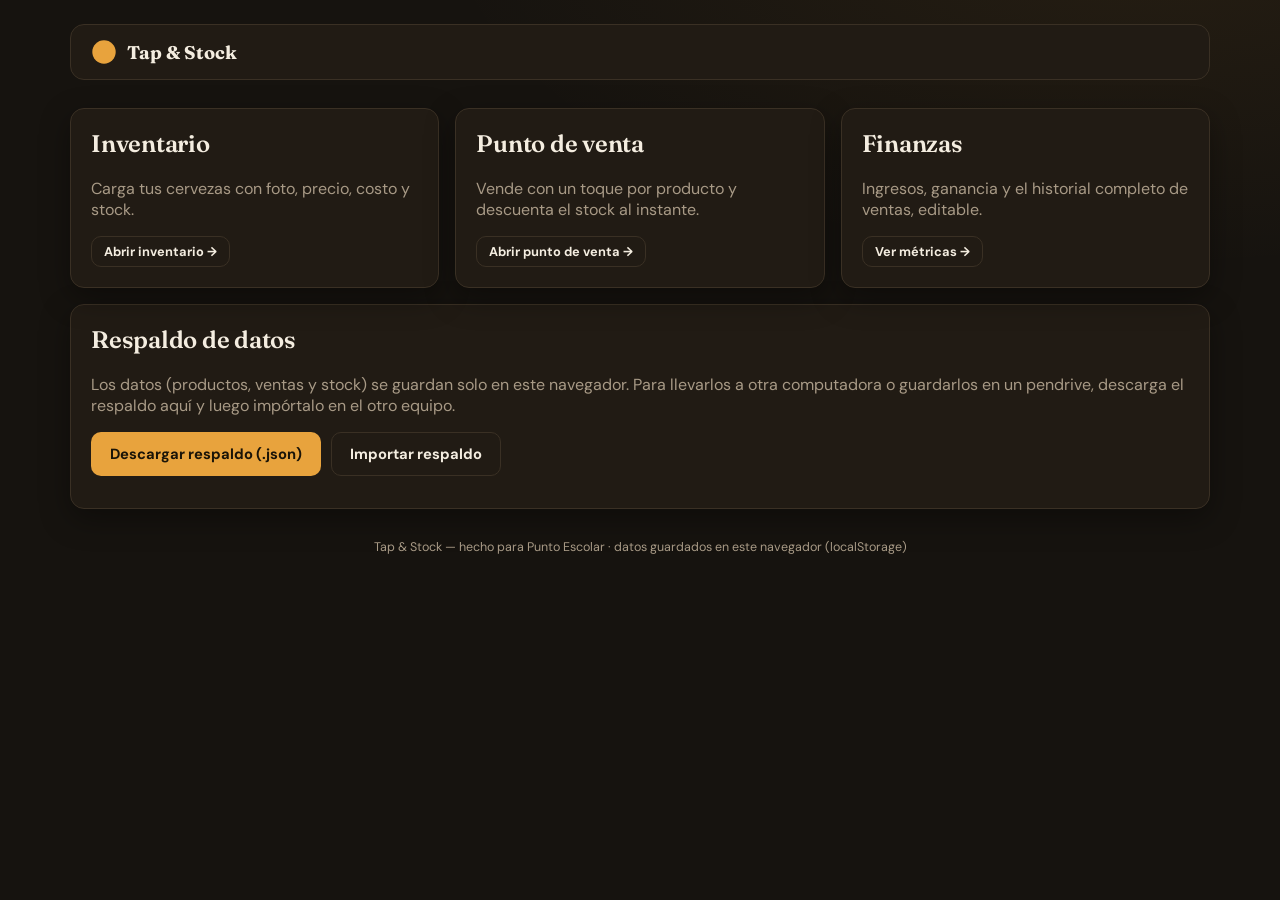
<file: index.html>
<!DOCTYPE html>
<html lang="es">
<head>
<meta charset="UTF-8">
<meta name="viewport" content="width=device-width, initial-scale=1.0">
<title>Tap & Stock · Punto Escolar</title>
<link rel="stylesheet" href="css/style.css">
</head>
<body>
<div class="shell">

  <div class="topbar">
    <div class="brand">
      <svg class="brand-mark" viewBox="0 0 100 100" width="26" height="26"><circle cx="50" cy="50" r="45" fill="#E8A33D"/></svg>
      Tap &amp; Stock
    </div>
  </div>

  <div class="grid grid-3">
    <a href="inventario.html" style="text-decoration:none;">
      <div class="panel" style="height:100%;">
        <h2 style="margin-top:0;">Inventario</h2>
        <p style="color:var(--muted);">Carga tus cervezas con foto, precio, costo y stock.</p>
        <span class="btn btn-outline btn-sm">Abrir inventario →</span>
      </div>
    </a>
    <a href="pos.html" style="text-decoration:none;">
      <div class="panel" style="height:100%;">
        <h2 style="margin-top:0;">Punto de venta</h2>
        <p style="color:var(--muted);">Vende con un toque por producto y descuenta el stock al instante.</p>
        <span class="btn btn-outline btn-sm">Abrir punto de venta →</span>
      </div>
    </a>
    <a href="finanzas.html" style="text-decoration:none;">
      <div class="panel" style="height:100%;">
        <h2 style="margin-top:0;">Finanzas</h2>
        <p style="color:var(--muted);">Ingresos, ganancia y el historial completo de ventas, editable.</p>
        <span class="btn btn-outline btn-sm">Ver métricas →</span>
      </div>
    </a>
  </div>

  <div class="panel" style="margin-top:16px;">
    <h2 style="margin-top:0;">Respaldo de datos</h2>
    <p style="color:var(--muted);margin-top:0;">
      Los datos (productos, ventas y stock) se guardan solo en este navegador. Para llevarlos a otra
      computadora o guardarlos en un pendrive, descarga el respaldo aquí y luego impórtalo en el otro equipo.
    </p>
    <div style="display:flex;gap:10px;flex-wrap:wrap;">
      <button class="btn btn-amber" onclick="exportarDatos()">Descargar respaldo (.json)</button>
      <button class="btn btn-outline" onclick="document.getElementById('input-importar').click()">Importar respaldo</button>
      <input type="file" id="input-importar" accept=".json" style="display:none;" onchange="importarDatos(this.files[0])">
    </div>
    <p id="respaldo-msg" class="hint"></p>
  </div>

  <p class="footer-note">Tap &amp; Stock — hecho para Punto Escolar · datos guardados en este navegador (localStorage)</p>
</div>

<script src="js/store.js"></script>
<script>
function exportarDatos() {
  const datos = Store.exportarTodo();
  const blob = new Blob([JSON.stringify(datos, null, 2)], { type: 'application/json' });
  const url = URL.createObjectURL(blob);
  const a = document.createElement('a');
  const fecha = new Date().toISOString().slice(0, 10);
  a.href = url;
  a.download = `tapstock-respaldo-${fecha}.json`;
  a.click();
  URL.revokeObjectURL(url);
  document.getElementById('respaldo-msg').textContent = 'Respaldo descargado. Guárdalo en tu pendrive o donde prefieras.';
}

function importarDatos(file) {
  if (!file) return;
  if (!confirm('Esto reemplazará todos los productos, ventas y configuración actuales de este navegador con los del archivo. ¿Continuar?')) {
    document.getElementById('input-importar').value = '';
    return;
  }
  const reader = new FileReader();
  reader.onload = (e) => {
    try {
      const datos = JSON.parse(e.target.result);
      Store.importarTodo(datos);
      document.getElementById('respaldo-msg').textContent = 'Datos importados correctamente. Ya puedes usar Inventario, Punto de venta y Finanzas con esta información.';
    } catch (err) {
      document.getElementById('respaldo-msg').textContent = 'No se pudo leer el archivo. Asegúrate de que sea un respaldo válido (.json) generado por esta misma app.';
    }
    document.getElementById('input-importar').value = '';
  };
  reader.readAsText(file);
}
</script>
</body>
</html>
</file>
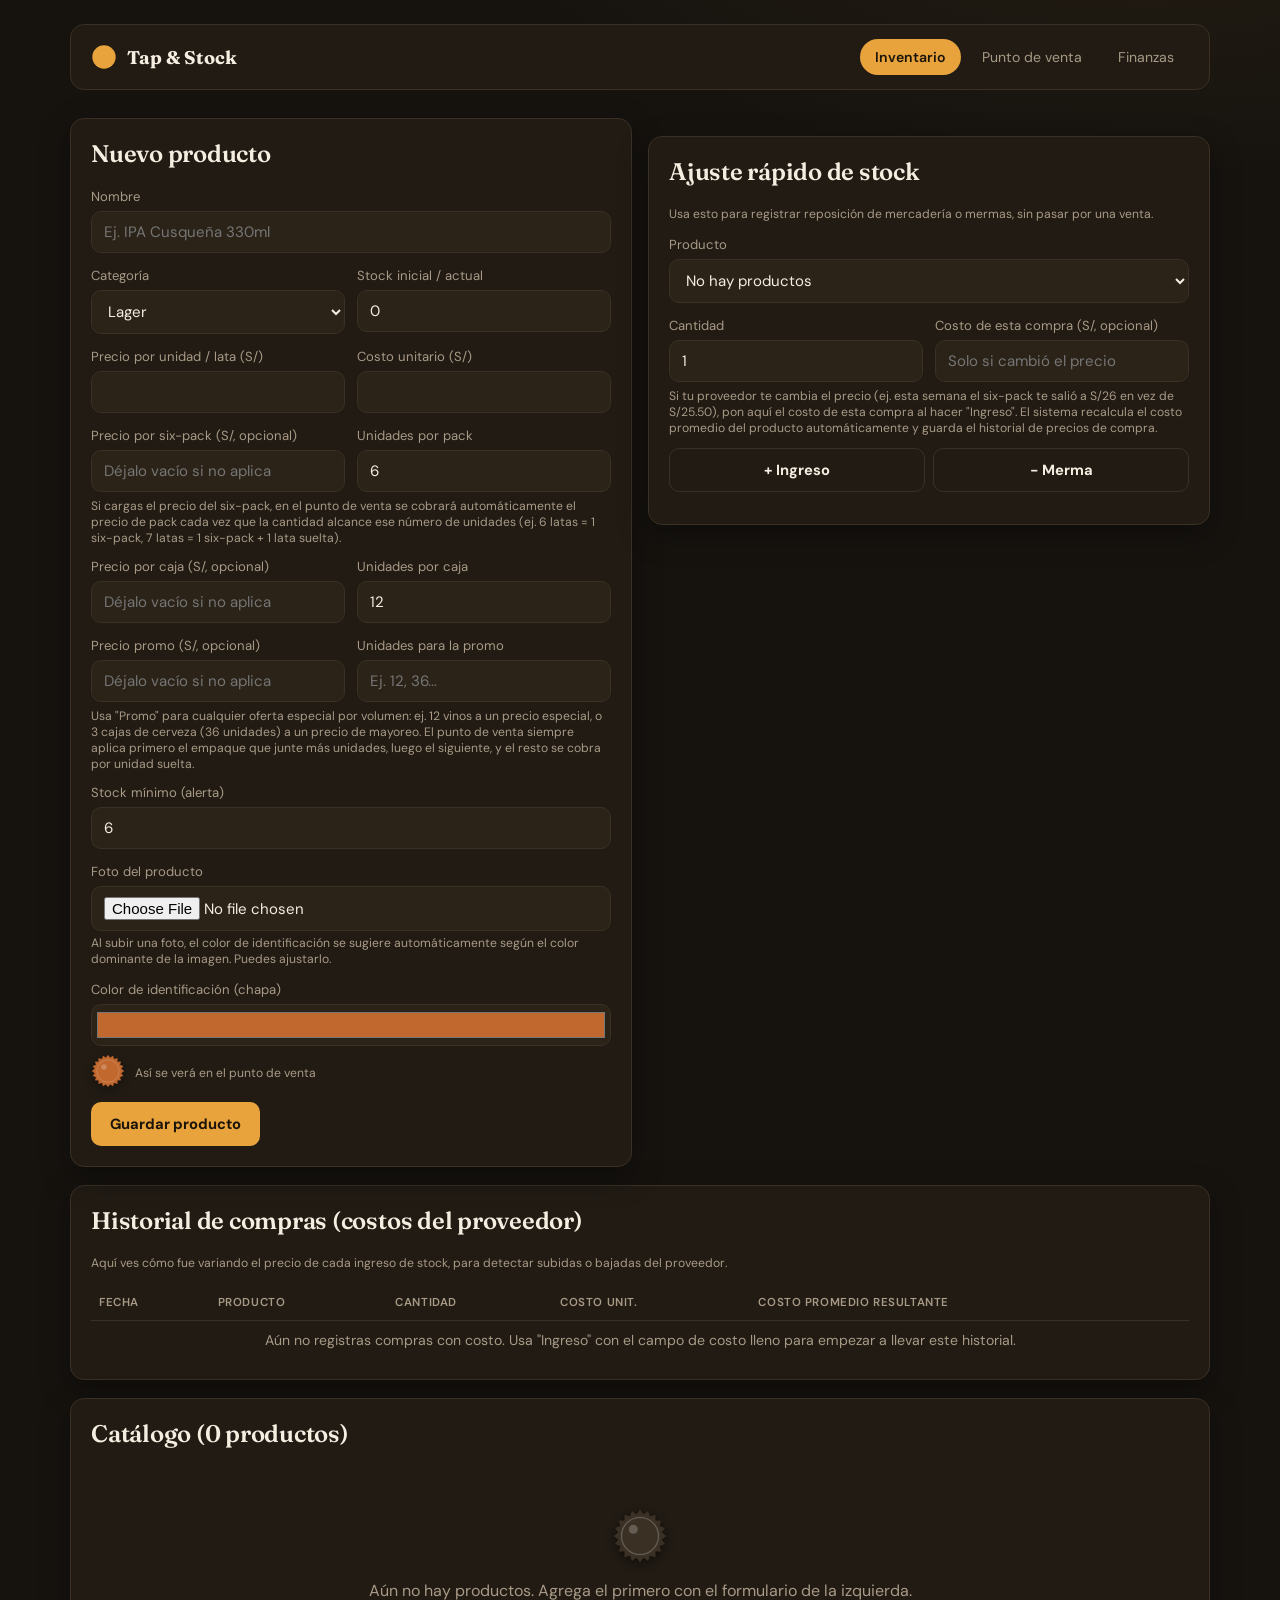
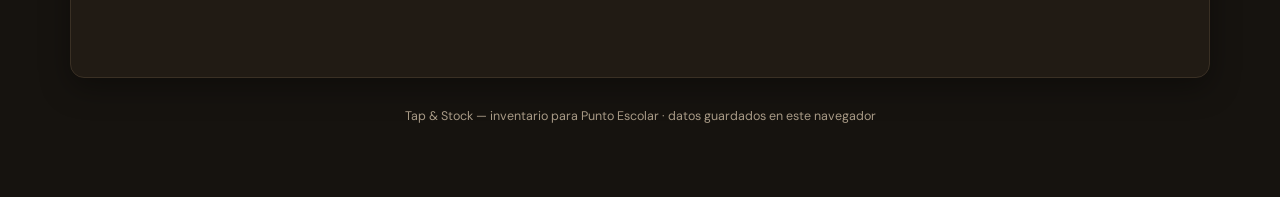
<file: inventario.html>
<!DOCTYPE html>
<html lang="es">
<head>
<meta charset="UTF-8">
<meta name="viewport" content="width=device-width, initial-scale=1.0">
<title>Inventario · Tap & Stock</title>
<link rel="stylesheet" href="css/style.css">
</head>
<body>
<div class="shell">

  <div class="topbar">
    <div class="brand">
      <svg class="brand-mark" viewBox="0 0 100 100" width="26" height="26"><circle cx="50" cy="50" r="45" fill="#E8A33D"/></svg>
      Tap &amp; Stock
    </div>
    <nav class="nav">
      <a href="inventario.html" class="active">Inventario</a>
      <a href="pos.html">Punto de venta</a>
      <a href="finanzas.html">Finanzas</a>
    </nav>
  </div>

  <div class="grid grid-2" style="align-items:start;">

    <div class="panel">
      <h2 id="form-title" style="margin-top:0;">Nuevo producto</h2>
      <form id="form-producto">
        <input type="hidden" id="p-id">

        <div class="field">
          <label for="p-nombre">Nombre</label>
          <input id="p-nombre" required placeholder="Ej. IPA Cusqueña 330ml">
        </div>

        <div class="field-row">
          <div class="field">
            <label for="p-categoria">Categoría</label>
            <select id="p-categoria">
              <option>Lager</option>
              <option>IPA</option>
              <option>Stout</option>
              <option>Trigo</option>
              <option>Artesanal</option>
              <option>Otro</option>
            </select>
          </div>
          <div class="field">
            <label for="p-stock">Stock inicial / actual</label>
            <input id="p-stock" type="number" min="0" step="1" required value="0">
          </div>
        </div>

        <div class="field-row">
          <div class="field">
            <label for="p-precio">Precio por unidad / lata (S/)</label>
            <input id="p-precio" type="number" min="0" step="0.10" required>
          </div>
          <div class="field">
            <label for="p-costo">Costo unitario (S/)</label>
            <input id="p-costo" type="number" min="0" step="0.10" required>
          </div>
        </div>

        <div class="field-row">
          <div class="field">
            <label for="p-preciopack">Precio por six-pack (S/, opcional)</label>
            <input id="p-preciopack" type="number" min="0" step="0.10" placeholder="Déjalo vacío si no aplica">
          </div>
          <div class="field">
            <label for="p-unidadespack">Unidades por pack</label>
            <input id="p-unidadespack" type="number" min="2" step="1" value="6">
          </div>
        </div>
        <p class="hint" style="margin-top:-8px;">
          Si cargas el precio del six-pack, en el punto de venta se cobrará automáticamente
          el precio de pack cada vez que la cantidad alcance ese número de unidades
          (ej. 6 latas = 1 six-pack, 7 latas = 1 six-pack + 1 lata suelta).
        </p>

        <div class="field-row">
          <div class="field">
            <label for="p-preciocaja">Precio por caja (S/, opcional)</label>
            <input id="p-preciocaja" type="number" min="0" step="0.10" placeholder="Déjalo vacío si no aplica">
          </div>
          <div class="field">
            <label for="p-unidadescaja">Unidades por caja</label>
            <input id="p-unidadescaja" type="number" min="2" step="1" value="12">
          </div>
        </div>

        <div class="field-row">
          <div class="field">
            <label for="p-preciopromo">Precio promo (S/, opcional)</label>
            <input id="p-preciopromo" type="number" min="0" step="0.10" placeholder="Déjalo vacío si no aplica">
          </div>
          <div class="field">
            <label for="p-unidadespromo">Unidades para la promo</label>
            <input id="p-unidadespromo" type="number" min="2" step="1" placeholder="Ej. 12, 36...">
          </div>
        </div>
        <p class="hint" style="margin-top:-8px;">
          Usa "Promo" para cualquier oferta especial por volumen: ej. 12 vinos a un precio especial,
          o 3 cajas de cerveza (36 unidades) a un precio de mayoreo. El punto de venta siempre aplica
          primero el empaque que junte más unidades, luego el siguiente, y el resto se cobra por
          unidad suelta.
        </p>

        <div class="field">
          <label for="p-stockmin">Stock mínimo (alerta)</label>
          <input id="p-stockmin" type="number" min="0" step="1" value="6">
        </div>

        <div class="field">
          <label for="p-imagen">Foto del producto</label>
          <input id="p-imagen" type="file" accept="image/*">
          <p class="hint">Al subir una foto, el color de identificación se sugiere automáticamente según el color dominante de la imagen. Puedes ajustarlo.</p>
        </div>

        <div class="field">
          <label for="p-color">Color de identificación (chapa)</label>
          <input id="p-color" type="color" value="#C1682F">
          <div class="color-preview">
            <div id="cap-preview"></div>
            <span class="hint">Así se verá en el punto de venta</span>
          </div>
        </div>

        <div style="display:flex;gap:10px;margin-top:6px;">
          <button type="submit" class="btn btn-amber">Guardar producto</button>
          <button type="button" id="btn-cancelar" class="btn btn-outline" style="display:none;">Cancelar edición</button>
        </div>
      </form>
    </div>

    <div class="panel">
      <h2 style="margin-top:0;">Ajuste rápido de stock</h2>
      <p class="hint" style="margin-bottom:14px;">Usa esto para registrar reposición de mercadería o mermas, sin pasar por una venta.</p>
      <div class="field">
        <label for="ajuste-producto">Producto</label>
        <select id="ajuste-producto"></select>
      </div>
      <div class="field-row">
        <div class="field">
          <label for="ajuste-cantidad">Cantidad</label>
          <input id="ajuste-cantidad" type="number" step="1" value="1">
        </div>
        <div class="field">
          <label for="ajuste-costo">Costo de esta compra (S/, opcional)</label>
          <input id="ajuste-costo" type="number" min="0" step="0.10" placeholder="Solo si cambió el precio">
        </div>
      </div>
      <p class="hint" style="margin-top:-8px;">
        Si tu proveedor te cambia el precio (ej. esta semana el six-pack te salió a S/26 en vez de S/25.50),
        pon aquí el costo de esta compra al hacer "Ingreso". El sistema recalcula el costo promedio del
        producto automáticamente y guarda el historial de precios de compra.
      </p>
      <div style="display:flex;gap:8px;">
        <button id="btn-sumar" class="btn btn-outline" style="flex:1;">+ Ingreso</button>
        <button id="btn-restar" class="btn btn-outline" style="flex:1;">− Merma</button>
      </div>
      <p id="ajuste-msg" class="hint"></p>
    </div>
  </div>

  <div class="panel" style="margin-top:18px;">
    <h2 style="margin-top:0;">Historial de compras (costos del proveedor)</h2>
    <p class="hint" style="margin-bottom:14px;">Aquí ves cómo fue variando el precio de cada ingreso de stock, para detectar subidas o bajadas del proveedor.</p>
    <div style="overflow-x:auto;">
      <table>
        <thead><tr><th>Fecha</th><th>Producto</th><th>Cantidad</th><th>Costo unit.</th><th>Costo promedio resultante</th></tr></thead>
        <tbody id="tabla-compras"></tbody>
      </table>
    </div>
  </div>

  <div class="panel" style="margin-top:18px;">
    <h2 style="margin-top:0;">Catálogo (<span id="conteo">0</span> productos)</h2>
    <div id="catalogo" class="product-grid"></div>
  </div>

  <p class="footer-note">Tap &amp; Stock — inventario para Punto Escolar · datos guardados en este navegador</p>
</div>

<script src="js/store.js"></script>
<script>
let colorEditadoManualmente = false;

function renderCapPreview() {
  const color = document.getElementById('p-color').value;
  document.getElementById('cap-preview').innerHTML = capSVG(color, 40);
}
document.getElementById('p-color').addEventListener('input', () => {
  colorEditadoManualmente = true;
  renderCapPreview();
});
renderCapPreview();

/* Comprime la foto del producto (la redimensiona y la convierte a JPEG)
   antes de guardarla, para que quepan muchas más fotos dentro del
   límite de almacenamiento del navegador. */
function comprimirImagen(file, maxDim = 320, calidad = 0.72) {
  return new Promise((resolve, reject) => {
    const reader = new FileReader();
    reader.onload = (ev) => {
      const img = new Image();
      img.onload = () => {
        let w = img.width, h = img.height;
        if (w > h && w > maxDim) { h = Math.round(h * maxDim / w); w = maxDim; }
        else if (h >= w && h > maxDim) { w = Math.round(w * maxDim / h); h = maxDim; }
        const canvas = document.createElement('canvas');
        canvas.width = w; canvas.height = h;
        canvas.getContext('2d').drawImage(img, 0, 0, w, h);
        resolve({ dataUrl: canvas.toDataURL('image/jpeg', calidad), img });
      };
      img.onerror = () => reject(new Error('No se pudo leer la imagen'));
      img.src = ev.target.result;
    };
    reader.onerror = () => reject(new Error('No se pudo leer el archivo'));
    reader.readAsDataURL(file);
  });
}

let imagenBase64 = null;
document.getElementById('p-imagen').addEventListener('change', async (e) => {
  const file = e.target.files[0];
  if (!file) return;
  try {
    const { dataUrl, img } = await comprimirImagen(file);
    imagenBase64 = dataUrl;
    if (!colorEditadoManualmente) {
      document.getElementById('p-color').value = colorDominante(img);
      renderCapPreview();
    }
  } catch (err) {
    alert('No se pudo procesar esa foto. Intenta con otra imagen.');
  }
});

function limpiarFormulario() {
  document.getElementById('form-producto').reset();
  document.getElementById('p-id').value = '';
  document.getElementById('form-title').textContent = 'Nuevo producto';
  document.getElementById('btn-cancelar').style.display = 'none';
  document.getElementById('p-color').value = '#C1682F';
  document.getElementById('p-unidadespack').value = '6';
  document.getElementById('p-unidadescaja').value = '12';
  imagenBase64 = null;
  colorEditadoManualmente = false;
  renderCapPreview();
}

document.getElementById('form-producto').addEventListener('submit', async (e) => {
  e.preventDefault();
  const id = document.getElementById('p-id').value || Store.uid();
  const existente = Store.getProducto(id);
  const tieneImagen = !!imagenBase64 || !!(existente && (existente.imagen || existente.tieneImagen));
  const producto = {
    id,
    nombre: document.getElementById('p-nombre').value.trim(),
    categoria: document.getElementById('p-categoria').value,
    stock: parseInt(document.getElementById('p-stock').value, 10) || 0,
    precioVenta: parseFloat(document.getElementById('p-precio').value) || 0,
    costo: parseFloat(document.getElementById('p-costo').value) || 0,
    precioPack: parseFloat(document.getElementById('p-preciopack').value) || 0,
    unidadesPorPack: parseInt(document.getElementById('p-unidadespack').value, 10) || 6,
    precioCaja: parseFloat(document.getElementById('p-preciocaja').value) || 0,
    unidadesPorCaja: parseInt(document.getElementById('p-unidadescaja').value, 10) || 12,
    precioPromo: parseFloat(document.getElementById('p-preciopromo').value) || 0,
    unidadesPromo: parseInt(document.getElementById('p-unidadespromo').value, 10) || 0,
    stockMin: parseInt(document.getElementById('p-stockmin').value, 10) || 0,
    color: document.getElementById('p-color').value,
    imagen: null, // las fotos ya no se guardan aquí, viven en IndexedDB
    tieneImagen,
    creado: existente ? existente.creado : new Date().toISOString()
  };
  const guardadoOk = Store.upsertProducto(producto);
  if (!guardadoOk) {
    alert(
      'No se pudo guardar: el almacenamiento de este navegador está lleno.\n\n' +
      'Descarga un respaldo desde la página de inicio y luego borra productos antiguos para liberar espacio.'
    );
    return; // no limpiamos el formulario para que no pierdas lo que ya escribiste
  }

  // Guarda la foto nueva en IndexedDB, o migra silenciosamente una foto
  // vieja que estuviera guardada inline (de una versión anterior de la app).
  if (imagenBase64) {
    await ImagenesDB.guardar(id, imagenBase64);
  } else if (existente && existente.imagen && !existente.tieneImagen) {
    await ImagenesDB.guardar(id, existente.imagen);
  }

  limpiarFormulario();
  renderCatalogo();
  renderSelectAjuste();
});

document.getElementById('btn-cancelar').addEventListener('click', limpiarFormulario);

function editarProducto(id) {
  const p = Store.getProducto(id);
  if (!p) return;
  document.getElementById('p-id').value = p.id;
  document.getElementById('p-nombre').value = p.nombre;
  document.getElementById('p-categoria').value = p.categoria;
  document.getElementById('p-stock').value = p.stock;
  document.getElementById('p-precio').value = p.precioVenta;
  document.getElementById('p-costo').value = p.costo;
  document.getElementById('p-preciopack').value = p.precioPack || '';
  document.getElementById('p-unidadespack').value = p.unidadesPorPack || 6;
  document.getElementById('p-preciocaja').value = p.precioCaja || '';
  document.getElementById('p-unidadescaja').value = p.unidadesPorCaja || 12;
  document.getElementById('p-preciopromo').value = p.precioPromo || '';
  document.getElementById('p-unidadespromo').value = p.unidadesPromo || '';
  document.getElementById('p-stockmin').value = p.stockMin;
  document.getElementById('p-color').value = p.color;
  imagenBase64 = p.imagen || null; // solo precarga si es una foto vieja guardada inline
  colorEditadoManualmente = true;
  renderCapPreview();
  document.getElementById('form-title').textContent = 'Editando: ' + p.nombre;
  document.getElementById('btn-cancelar').style.display = 'inline-flex';
  window.scrollTo({ top: 0, behavior: 'smooth' });
}

function eliminarProducto(id) {
  if (!confirm('¿Eliminar este producto del catálogo? Esta acción no se puede deshacer.')) return;
  Store.eliminarProducto(id);
  ImagenesDB.eliminar(id);
  renderCatalogo();
  renderSelectAjuste();
}

function renderCatalogo() {
  const productos = Store.getProductos();
  document.getElementById('conteo').textContent = productos.length;
  const cont = document.getElementById('catalogo');
  if (!productos.length) {
    cont.innerHTML = `<div class="empty-state" style="grid-column:1/-1;">
      ${capSVG('#3a3024', 56)}
      <p>Aún no hay productos. Agrega el primero con el formulario de la izquierda.</p>
    </div>`;
    return;
  }
  cont.innerHTML = productos.map(p => {
    const bajo = p.stock <= p.stockMin;
    return `
    <div class="prod-card">
      <span class="stock-badge ${bajo ? 'low' : ''}">${p.stock} u.</span>
      <div class="top">
        <div class="cap-wrap" data-pid="${p.id}">${capSVG(p.color, 52)}${p.imagen ? `<img class="product-photo" src="${p.imagen}">` : ''}</div>
        <div>
          <div class="name">${p.nombre}</div>
          <div class="cat">${p.categoria}</div>
        </div>
      </div>
      <div class="price">${Store.formatMoney(p.precioVenta)} / u.
        ${p.precioPack ? `<br><span style="font-size:.76rem;color:var(--muted);">${Store.formatMoney(p.precioPack)} / pack de ${p.unidadesPorPack}</span>` : ''}
        ${p.precioCaja ? `<br><span style="font-size:.76rem;color:var(--muted);">${Store.formatMoney(p.precioCaja)} / caja de ${p.unidadesPorCaja}</span>` : ''}
        ${p.precioPromo && p.unidadesPromo ? `<br><span style="font-size:.76rem;color:var(--muted);">${Store.formatMoney(p.precioPromo)} / promo de ${p.unidadesPromo}</span>` : ''}
      </div>
      <div style="display:flex;gap:8px;">
        <button class="btn btn-outline btn-sm" style="flex:1;" onclick="editarProducto('${p.id}')">Editar</button>
        <button class="btn btn-danger btn-sm" onclick="eliminarProducto('${p.id}')">Eliminar</button>
      </div>
    </div>`;
  }).join('');
  Store.inyectarFotosEnDOM(productos);
}

function renderSelectAjuste() {
  const sel = document.getElementById('ajuste-producto');
  const productos = Store.getProductos();
  sel.innerHTML = productos.map(p => `<option value="${p.id}">${p.nombre} — stock: ${p.stock}</option>`).join('')
    || '<option value="">No hay productos</option>';
}

document.getElementById('btn-sumar').addEventListener('click', () => ajustar(1));
document.getElementById('btn-restar').addEventListener('click', () => ajustar(-1));
function ajustar(signo) {
  const id = document.getElementById('ajuste-producto').value;
  const cant = Math.abs(parseInt(document.getElementById('ajuste-cantidad').value, 10) || 0);
  const costoInput = document.getElementById('ajuste-costo').value;
  if (!id || !cant) return;

  if (signo > 0 && costoInput !== '') {
    // Ingreso con costo de compra: recalcula costo promedio y guarda historial
    Store.registrarCompra(id, cant, parseFloat(costoInput));
  } else {
    Store.ajustarStock(id, signo * cant);
  }

  const p = Store.getProducto(id);
  document.getElementById('ajuste-msg').textContent = signo > 0 && costoInput !== ''
    ? `Compra registrada: ${p.nombre} ahora tiene ${p.stock} unidades, costo promedio S/ ${p.costo.toFixed(2)}.`
    : `Stock actualizado: ${p.nombre} ahora tiene ${p.stock} unidades.`;

  document.getElementById('ajuste-costo').value = '';
  renderCatalogo();
  renderSelectAjuste();
  renderCompras();
}

function renderCompras() {
  const compras = [...Store.getCompras()].reverse().slice(0, 30);
  const tbody = document.getElementById('tabla-compras');
  if (!compras.length) {
    tbody.innerHTML = `<tr><td colspan="5" style="text-align:center;color:var(--muted);">Aún no registras compras con costo. Usa "Ingreso" con el campo de costo lleno para empezar a llevar este historial.</td></tr>`;
    return;
  }
  tbody.innerHTML = compras.map(c => `
    <tr>
      <td>${Store.formatFecha(c.fecha)}</td>
      <td>${c.nombreProducto}</td>
      <td>${c.cantidad}</td>
      <td class="mono">${Store.formatMoney(c.costoUnitario)}</td>
      <td class="mono">${Store.formatMoney(c.costoPromedioResultante)}</td>
    </tr>
  `).join('');
}

onDatosCambiaron(() => { renderCatalogo(); renderSelectAjuste(); renderCompras(); });
window.addEventListener('pageshow', () => { renderCatalogo(); renderSelectAjuste(); renderCompras(); });
renderCatalogo();
renderSelectAjuste();
renderCompras();
</script>
</body>
</html>
</file>
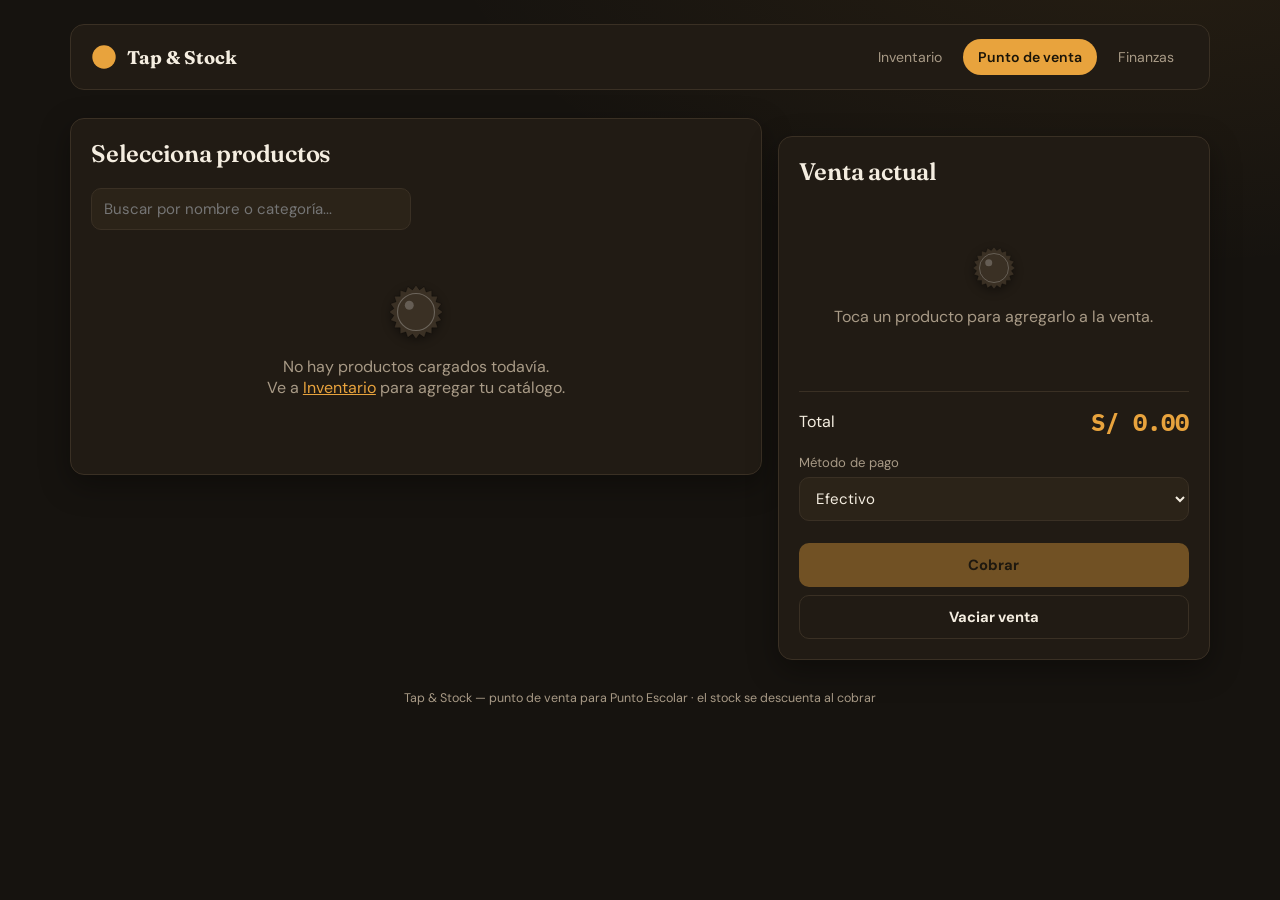
<file: pos.html>
<!DOCTYPE html>
<html lang="es">
<head>
<meta charset="UTF-8">
<meta name="viewport" content="width=device-width, initial-scale=1.0">
<title>Punto de venta · Tap & Stock</title>
<link rel="stylesheet" href="css/style.css">
</head>
<body>
<div class="shell">

  <div class="topbar">
    <div class="brand">
      <svg class="brand-mark" viewBox="0 0 100 100" width="26" height="26"><circle cx="50" cy="50" r="45" fill="#E8A33D"/></svg>
      Tap &amp; Stock
    </div>
    <nav class="nav">
      <a href="inventario.html">Inventario</a>
      <a href="pos.html" class="active">Punto de venta</a>
      <a href="finanzas.html">Finanzas</a>
    </nav>
  </div>

  <div class="grid grid-2" style="align-items:start;grid-template-columns:1.6fr 1fr;">

    <div class="panel">
      <h2 style="margin-top:0;">Selecciona productos</h2>
      <div class="field" style="max-width:320px;">
        <input id="buscador" placeholder="Buscar por nombre o categoría...">
      </div>
      <div id="grid-productos" class="product-grid" style="margin-top:14px;"></div>
    </div>

    <div class="panel" style="position:sticky;top:20px;">
      <h2 style="margin-top:0;">Venta actual</h2>
      <div id="carrito"></div>

      <div class="total-row">
        <span>Total</span>
        <span class="amount" id="total-venta">S/ 0.00</span>
      </div>

      <div class="field" style="margin-top:16px;">
        <label for="metodo-pago">Método de pago</label>
        <select id="metodo-pago">
          <option>Efectivo</option>
          <option>Yape</option>
          <option>Plin</option>
          <option>Tarjeta</option>
          <option>Transferencia</option>
        </select>
      </div>

      <button id="btn-cobrar" class="btn btn-amber" style="width:100%;margin-top:8px;" disabled>Cobrar</button>
      <button id="btn-vaciar" class="btn btn-outline" style="width:100%;margin-top:8px;">Vaciar venta</button>
    </div>
  </div>

  <p class="footer-note">Tap &amp; Stock — punto de venta para Punto Escolar · el stock se descuenta al cobrar</p>
</div>

<!-- Modal ticket -->
<div id="modal-ticket" class="modal-overlay" style="display:none;">
  <div class="modal-box">
    <div id="ticket-contenido" class="ticket"></div>
    <div style="display:flex;gap:10px;margin-top:16px;">
      <button class="btn btn-amber" style="flex:1;" onclick="window.print()">Imprimir</button>
      <button class="btn btn-outline" style="flex:1;" onclick="cerrarTicketYNuevaVenta()">Nueva venta</button>
    </div>
  </div>
</div>

<script src="js/store.js"></script>
<script>
let carrito = []; // [{productoId, nombre, color, precioUnit, costo, cantidad}]

function renderProductos(filtro = '') {
  const productos = Store.getProductos().filter(p =>
    p.nombre.toLowerCase().includes(filtro.toLowerCase()) ||
    p.categoria.toLowerCase().includes(filtro.toLowerCase())
  );
  const cont = document.getElementById('grid-productos');
  if (!Store.getProductos().length) {
    cont.innerHTML = `<div class="empty-state" style="grid-column:1/-1;">
      ${capSVG('#3a3024', 56)}
      <p>No hay productos cargados todavía.<br>Ve a <a href="inventario.html" style="color:var(--amber);">Inventario</a> para agregar tu catálogo.</p>
    </div>`;
    return;
  }
  cont.innerHTML = productos.map(p => {
    const agotado = p.stock <= 0;
    return `
    <div class="prod-card ${agotado ? 'agotado' : ''}" onclick="${agotado ? '' : `agregarAlCarrito('${p.id}')`}">
      <span class="stock-badge ${p.stock <= p.stockMin ? 'low' : ''}">${agotado ? 'Agotado' : p.stock + ' u.'}</span>
      <div class="top">
        <div class="cap-wrap" data-pid="${p.id}">${capSVG(p.color, 48)}${p.imagen ? `<img class="product-photo" src="${p.imagen}">` : ''}</div>
        <div>
          <div class="name">${p.nombre}</div>
          <div class="cat">${p.categoria}</div>
        </div>
      </div>
      <div class="price">${Store.formatMoney(p.precioVenta)} / u.
        ${p.precioPack ? `<br><span style="font-size:.7rem;color:var(--muted);">${Store.formatMoney(p.precioPack)} / pack de ${p.unidadesPorPack}</span>` : ''}
        ${p.precioCaja ? `<br><span style="font-size:.7rem;color:var(--muted);">${Store.formatMoney(p.precioCaja)} / caja de ${p.unidadesPorCaja}</span>` : ''}
        ${p.precioPromo && p.unidadesPromo ? `<br><span style="font-size:.7rem;color:var(--muted);">${Store.formatMoney(p.precioPromo)} / promo de ${p.unidadesPromo}</span>` : ''}
      </div>
    </div>`;
  }).join('');
  Store.inyectarFotosEnDOM(productos);
}

document.getElementById('buscador').addEventListener('input', (e) => renderProductos(e.target.value));

function agregarAlCarrito(id) {
  const p = Store.getProducto(id);
  if (!p || p.stock <= 0) return;
  const enCarrito = carrito.find(i => i.productoId === id);
  const cantidadActual = enCarrito ? enCarrito.cantidad : 0;
  if (cantidadActual + 1 > p.stock) {
    alert(`Solo quedan ${p.stock} unidades de ${p.nombre}.`);
    return;
  }
  if (enCarrito) {
    enCarrito.cantidad++;
  } else {
    carrito.push({
      productoId: p.id, nombre: p.nombre, color: p.color,
      precioUnit: p.precioVenta, costo: p.costo, cantidad: 1,
      precioPack: p.precioPack || 0, unidadesPorPack: p.unidadesPorPack || 6,
      precioCaja: p.precioCaja || 0, unidadesPorCaja: p.unidadesPorCaja || 12,
      precioPromo: p.precioPromo || 0, unidadesPromo: p.unidadesPromo || 0
    });
  }
  renderCarrito();
}

function cambiarCantidad(id, delta) {
  const item = carrito.find(i => i.productoId === id);
  if (!item) return;
  const p = Store.getProducto(id);
  const nueva = item.cantidad + delta;
  if (nueva <= 0) {
    carrito = carrito.filter(i => i.productoId !== id);
  } else if (p && nueva > p.stock) {
    alert(`Solo quedan ${p.stock} unidades de ${p.nombre}.`);
    return;
  } else {
    item.cantidad = nueva;
  }
  renderCarrito();
}

function cambiarCantidadDirecta(id, valor) {
  const item = carrito.find(i => i.productoId === id);
  if (!item) return;
  const p = Store.getProducto(id);
  const nueva = Math.max(0, parseInt(valor, 10) || 0);
  if (nueva <= 0) {
    carrito = carrito.filter(i => i.productoId !== id);
  } else if (p && nueva > p.stock) {
    alert(`Solo quedan ${p.stock} unidades de ${p.nombre}.`);
    item.cantidad = p.stock;
  } else {
    item.cantidad = nueva;
  }
  renderCarrito();
}

function quitarDelCarrito(id) {
  carrito = carrito.filter(i => i.productoId !== id);
  renderCarrito();
}

function renderCarrito() {
  const cont = document.getElementById('carrito');
  const total = carrito.reduce((s, i) => s + Store.calcularVentaConEmpaques(i.cantidad, i.precioUnit, empaquesDe(i)).subtotal, 0);
  document.getElementById('total-venta').textContent = Store.formatMoney(total);
  document.getElementById('btn-cobrar').disabled = carrito.length === 0;

  if (!carrito.length) {
    cont.innerHTML = `<div class="empty-state">${capSVG('#3a3024', 44)}<p>Toca un producto para agregarlo a la venta.</p></div>`;
    return;
  }
  cont.innerHTML = carrito.map(i => {
    const { subtotal, desglose } = Store.calcularVentaConEmpaques(i.cantidad, i.precioUnit, empaquesDe(i));
    const tienePromo = i.precioPack || i.precioCaja || i.precioPromo;
    return `
    <div class="cart-item">
      <div class="cap-wrap" style="width:34px;">${capSVG(i.color, 34)}</div>
      <div class="info">
        <div style="font-weight:600;">${i.nombre}</div>
        <div class="hint mono">${tienePromo ? desglose : Store.formatMoney(i.precioUnit) + ' c/u'}</div>
      </div>
      <div class="qty-ctrl">
        <button onclick="cambiarCantidad('${i.productoId}',-1)">−</button>
        <input type="number" min="1" class="mono" value="${i.cantidad}"
          style="width:48px;text-align:center;background:var(--surface-2);border:1px solid var(--line);border-radius:6px;padding:3px 2px;"
          onchange="cambiarCantidadDirecta('${i.productoId}', this.value)">
        <button onclick="cambiarCantidad('${i.productoId}',1)">+</button>
      </div>
      <div class="mono" style="width:70px;text-align:right;">${Store.formatMoney(subtotal)}</div>
      <button class="btn btn-danger btn-sm" onclick="quitarDelCarrito('${i.productoId}')">×</button>
    </div>
  `;
  }).join('');
}

document.getElementById('btn-vaciar').addEventListener('click', () => {
  if (!carrito.length) return;
  if (confirm('¿Vaciar la venta actual?')) { carrito = []; renderCarrito(); }
});

document.getElementById('btn-cobrar').addEventListener('click', () => {
  if (!carrito.length) return;
  // valida stock una última vez antes de cobrar
  for (const item of carrito) {
    const p = Store.getProducto(item.productoId);
    if (!p || p.stock < item.cantidad) {
      alert(`Stock insuficiente para ${item.nombre}. Actualiza la venta.`);
      renderProductos(document.getElementById('buscador').value);
      renderCarrito();
      return;
    }
  }
  const itemsConSubtotal = carrito.map(i => {
    const { subtotal, desglose } = Store.calcularVentaConEmpaques(i.cantidad, i.precioUnit, empaquesDe(i));
    return { ...i, subtotal, desglose };
  });
  const total = itemsConSubtotal.reduce((s, i) => s + i.subtotal, 0);
  const costoTotal = carrito.reduce((s, i) => s + i.costo * i.cantidad, 0);
  const numeroTicket = Store.siguienteNumeroTicket();
  const venta = {
    id: Store.uid(),
    numeroTicket,
    fecha: new Date().toISOString(),
    items: itemsConSubtotal,
    total,
    costoTotal,
    ganancia: total - costoTotal,
    metodoPago: document.getElementById('metodo-pago').value,
    estado: 'activo'
  };
  carrito.forEach(i => Store.ajustarStock(i.productoId, -i.cantidad));
  Store.registrarVenta(venta);
  mostrarTicket(venta);
  carrito = [];
  renderCarrito();
  renderProductos(document.getElementById('buscador').value);
});

function mostrarTicket(venta) {
  const cfg = Store.getConfig();
  const nombreNegocio = cfg.nombreNegocio || 'Punto Escolar — Cervezas';
  const filas = venta.items.map(i => `
    <div class="row"><span>${i.cantidad}x ${i.nombre}${(i.precioPack || i.precioCaja || i.precioPromo) ? ` (${i.desglose})` : ''}</span><span>${Store.formatMoney(i.subtotal ?? i.precioUnit * i.cantidad)}</span></div>
  `).join('');
  document.getElementById('ticket-contenido').innerHTML = `
    <h3>${nombreNegocio}</h3>
    <p class="center">Ticket N° ${String(venta.numeroTicket).padStart(5, '0')}</p>
    <p class="center">${Store.formatFecha(venta.fecha)}</p>
    <hr>
    ${filas}
    <hr>
    <div class="row" style="font-weight:700;"><span>TOTAL</span><span>${Store.formatMoney(venta.total)}</span></div>
    <div class="row"><span>Pago</span><span>${venta.metodoPago}</span></div>
    <hr>
    <p class="center">¡Gracias por su compra!</p>
  `;
  document.getElementById('modal-ticket').style.display = 'flex';
}

function cerrarTicketYNuevaVenta() {
  document.getElementById('modal-ticket').style.display = 'none';
}

onDatosCambiaron(() => renderProductos(document.getElementById('buscador').value));
window.addEventListener('pageshow', () => renderProductos(document.getElementById('buscador').value));
renderProductos();
renderCarrito();
</script>
</body>
</html>
</file>
<file: css/style.css>
@import url('https://fonts.googleapis.com/css2?family=Fraunces:opsz,wght@9..144,400;9..144,600;9..144,700&family=DM+Sans:wght@400;500;700&family=IBM+Plex+Mono:wght@400;500;600&display=swap');

:root{
  --bg: #16130f;
  --surface: #211b14;
  --surface-2: #2b2318;
  --line: #3a3024;
  --amber: #E8A33D;
  --copper: #C1682F;
  --foam: #F4EDE0;
  --muted: #a89a86;
  --hops: #6f8f5f;
  --danger: #c1543f;
  --radius: 14px;
  --shadow: 0 10px 30px rgba(0,0,0,.35);
}

*{box-sizing:border-box;}
html,body{margin:0;padding:0;}
body{
  background:
    radial-gradient(1200px 600px at 90% -10%, rgba(232,163,61,.08), transparent 60%),
    var(--bg);
  color:var(--foam);
  font-family:'DM Sans', sans-serif;
  min-height:100vh;
}
h1,h2,h3,.display{
  font-family:'Fraunces', serif;
  font-weight:600;
  letter-spacing:-.01em;
}
.mono{font-family:'IBM Plex Mono', monospace;}
a{color:inherit;}

/* ---------- layout shell ---------- */
.shell{max-width:1180px;margin:0 auto;padding:24px 20px 60px;}
.topbar{
  display:flex;align-items:center;justify-content:space-between;
  padding:14px 20px;margin-bottom:28px;
  background:var(--surface);border:1px solid var(--line);border-radius:var(--radius);
}
.brand{display:flex;align-items:center;gap:10px;font-family:'Fraunces',serif;font-size:1.15rem;font-weight:700;}
.brand-mark{width:26px;height:26px;flex:none;}
.nav{display:flex;gap:6px;flex-wrap:wrap;}
.nav a{
  padding:8px 14px;border-radius:999px;font-size:.88rem;text-decoration:none;
  color:var(--muted);border:1px solid transparent;transition:.15s;
}
.nav a:hover{color:var(--foam);border-color:var(--line);}
.nav a.active{background:var(--amber);color:#1a1408;font-weight:600;}

/* ---------- cards / panels ---------- */
.panel{
  background:var(--surface);border:1px solid var(--line);border-radius:var(--radius);
  padding:20px;box-shadow:var(--shadow);
}
.panel + .panel{margin-top:18px;}
.grid{display:grid;gap:16px;}
.grid-2{grid-template-columns:1fr 1fr;}
.grid-3{grid-template-columns:repeat(3,1fr);}
@media (max-width:900px){.grid-2,.grid-3{grid-template-columns:1fr;}}

.kpi{
  background:var(--surface);border:1px solid var(--line);border-radius:var(--radius);
  padding:18px;
}
.kpi .label{color:var(--muted);font-size:.78rem;text-transform:uppercase;letter-spacing:.06em;}
.kpi .value{font-family:'IBM Plex Mono',monospace;font-size:1.7rem;font-weight:600;margin-top:6px;}
.kpi .value.up{color:var(--hops);}
.kpi .value.down{color:var(--danger);}

/* ---------- forms ---------- */
label{display:block;font-size:.82rem;color:var(--muted);margin-bottom:6px;}
input,select,textarea{
  width:100%;padding:10px 12px;background:var(--surface-2);border:1px solid var(--line);
  border-radius:10px;color:var(--foam);font-family:'DM Sans',sans-serif;font-size:.94rem;
}
input:focus,select:focus,textarea:focus{outline:2px solid var(--amber);outline-offset:1px;}
input[type=color]{padding:3px;height:42px;cursor:pointer;}
.field{margin-bottom:14px;}
.field-row{display:grid;grid-template-columns:1fr 1fr;gap:12px;}

.btn{
  display:inline-flex;align-items:center;justify-content:center;gap:8px;
  padding:11px 18px;border-radius:10px;border:1px solid transparent;
  font-family:'DM Sans',sans-serif;font-weight:700;font-size:.92rem;cursor:pointer;
  transition:.15s;
}
.btn-amber{background:var(--amber);color:#1a1408;}
.btn-amber:hover{filter:brightness(1.08);}
.btn-outline{background:transparent;border-color:var(--line);color:var(--foam);}
.btn-outline:hover{border-color:var(--amber);}
.btn-danger{background:transparent;border-color:var(--danger);color:var(--danger);}
.btn-danger:hover{background:var(--danger);color:var(--foam);}
.btn-sm{padding:6px 12px;font-size:.8rem;}
.btn:disabled{opacity:.4;cursor:not-allowed;}

/* ---------- bottle-cap signature ---------- */
.cap-svg{display:block;filter:drop-shadow(0 3px 5px rgba(0,0,0,.4));}
.cap-wrap{position:relative;flex:none;}
.cap-wrap img.product-photo{
  position:absolute;top:50%;left:50%;transform:translate(-50%,-50%);
  width:62%;height:62%;object-fit:cover;border-radius:50%;
}

/* ---------- product grid (POS + inventario) ---------- */
.prod-card{
  background:var(--surface);border:1px solid var(--line);border-radius:var(--radius);
  padding:14px;display:flex;flex-direction:column;gap:10px;cursor:pointer;transition:.15s;
  position:relative;
}
.prod-card:hover{border-color:var(--amber);transform:translateY(-2px);}
.prod-card:disabled,.prod-card.agotado{opacity:.4;cursor:not-allowed;}
.prod-card .top{display:flex;align-items:center;gap:12px;}
.prod-card .name{font-weight:700;font-size:.98rem;}
.prod-card .cat{color:var(--muted);font-size:.76rem;}
.prod-card .price{font-family:'IBM Plex Mono',monospace;color:var(--amber);font-weight:600;}
.prod-card .stock-badge{
  position:absolute;top:10px;right:10px;font-size:.7rem;padding:3px 8px;border-radius:999px;
  background:var(--surface-2);color:var(--muted);border:1px solid var(--line);
}
.stock-badge.low{color:var(--danger);border-color:var(--danger);}

.product-grid{display:grid;grid-template-columns:repeat(auto-fill,minmax(170px,1fr));gap:14px;}

/* ---------- table ---------- */
table{width:100%;border-collapse:collapse;font-size:.88rem;}
th,td{padding:10px 8px;text-align:left;border-bottom:1px solid var(--line);}
th{color:var(--muted);font-weight:600;text-transform:uppercase;font-size:.72rem;letter-spacing:.05em;}
tr:last-child td{border-bottom:none;}
.tag{display:inline-block;padding:2px 9px;border-radius:999px;font-size:.72rem;font-weight:600;}
.tag.activo{background:rgba(111,143,95,.18);color:var(--hops);}
.tag.anulado{background:rgba(193,84,63,.18);color:var(--danger);}
.tag.pendiente{background:rgba(232,163,61,.18);color:var(--amber);}

/* ---------- cart (POS) ---------- */
.cart-item{display:flex;align-items:center;gap:10px;padding:9px 0;border-bottom:1px solid var(--line);}
.cart-item .info{flex:1;}
.cart-item .qty-ctrl{display:flex;align-items:center;gap:6px;}
.qty-ctrl button{
  width:26px;height:26px;border-radius:6px;border:1px solid var(--line);background:var(--surface-2);
  color:var(--foam);cursor:pointer;font-weight:700;
}
.total-row{display:flex;justify-content:space-between;align-items:center;padding-top:14px;margin-top:8px;border-top:1px solid var(--line);}
.total-row .amount{font-family:'IBM Plex Mono',monospace;font-size:1.5rem;color:var(--amber);font-weight:700;}

/* ---------- ticket ---------- */
.ticket{
  background:#fff;color:#111;font-family:'IBM Plex Mono',monospace;font-size:.82rem;
  width:280px;margin:0 auto;padding:18px;border-radius:6px;
}
.ticket h3{font-family:'IBM Plex Mono',monospace;text-align:center;margin:0 0 4px;color:#111;}
.ticket .center{text-align:center;}
.ticket hr{border:none;border-top:1px dashed #999;margin:10px 0;}
.ticket .row{display:flex;justify-content:space-between;gap:8px;}
.modal-overlay{
  position:fixed;inset:0;background:rgba(0,0,0,.6);display:flex;align-items:center;justify-content:center;
  z-index:50;padding:20px;
}
.modal-box{background:var(--surface);border-radius:var(--radius);padding:22px;max-width:360px;width:100%;}
.modal-box-lg{max-width:560px;max-height:86vh;overflow-y:auto;}
@media print{
  body *{visibility:hidden;}
  .ticket,.ticket *{visibility:visible;}
  .ticket{position:fixed;top:0;left:50%;transform:translateX(-50%);}
}

.empty-state{text-align:center;padding:40px 20px;color:var(--muted);}
.empty-state .cap-svg{margin:0 auto 12px;}

.color-preview{display:flex;align-items:center;gap:10px;margin-top:8px;}
.color-preview .cap-svg{width:34px;height:34px;}
.hint{font-size:.76rem;color:var(--muted);margin-top:4px;}

.footer-note{text-align:center;color:var(--muted);font-size:.78rem;margin-top:30px;}
</file>
